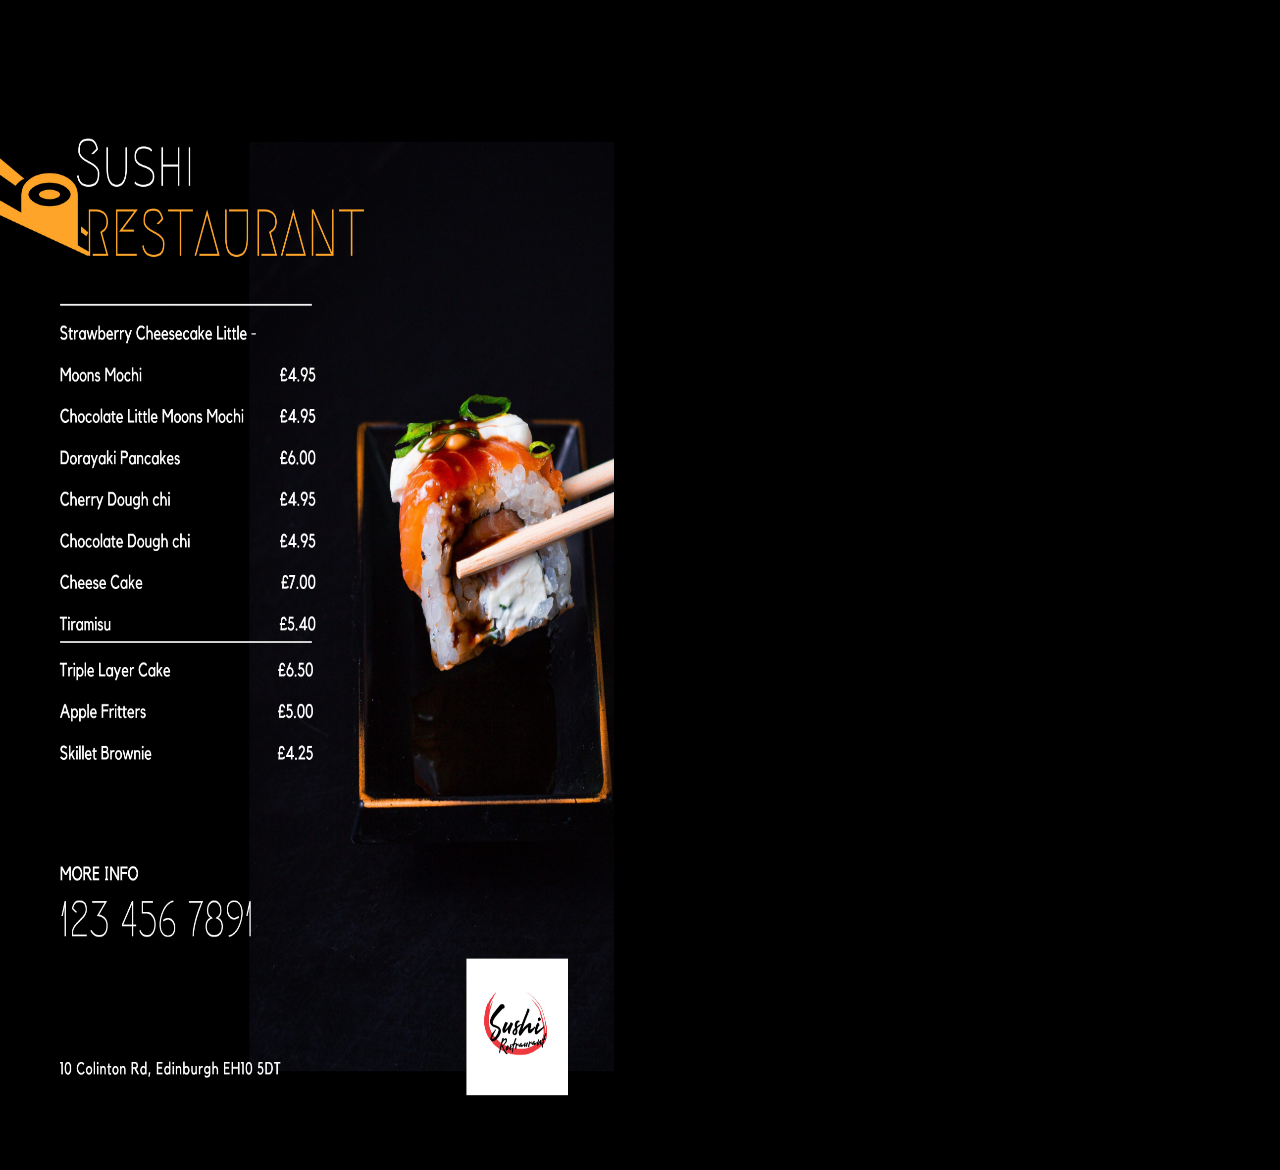
<file: dessert menu.html>
<!DOCTYPE html>
<html lang="en">
<head>
    <meta charset="UTF-8">
    <meta name="viewport" content="width=device-width, initial-scale=1.0">
    <title>Dessert Menu</title>
    <link rel="stylesheet" href="styles.css">
    <style>
        body {
            width: 80%;
            min-height: 80vh;
            background-color: black;
            position:absolute
        }
    </style>
</head>
<body>
    <div class="dessert menu">
        <img src="desserts menu.jpg" alt="dessert menu" width="100%" height="100%">
        </div>
</body>
</html>
</file>
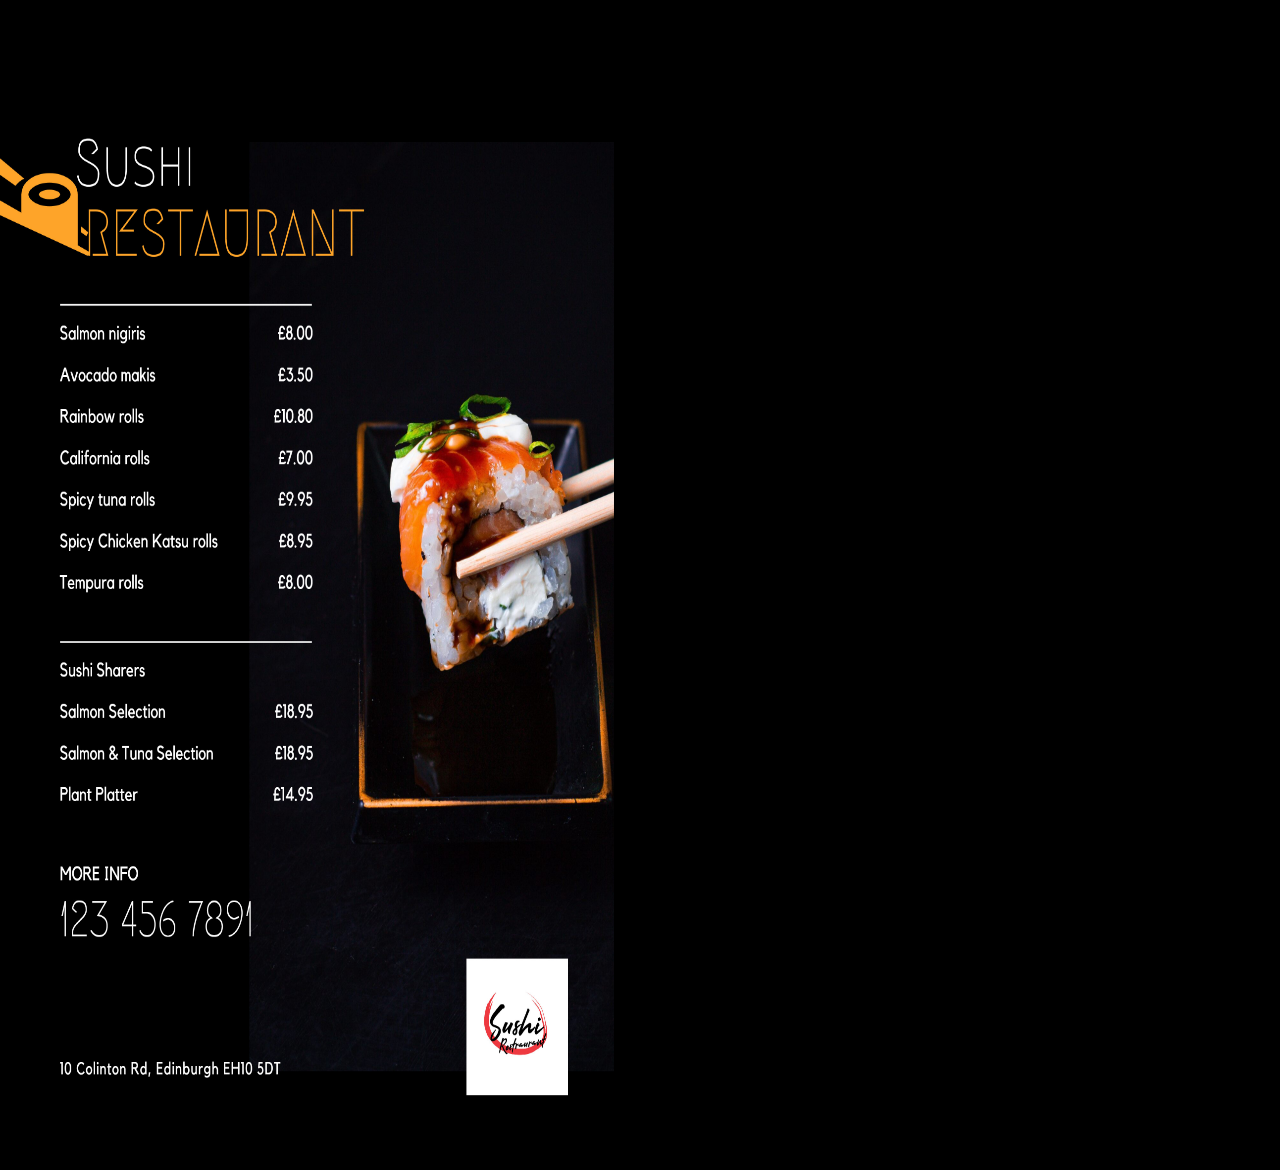
<file: dinner menu.html>
<!DOCTYPE html>
<html lang="en">
<head>
    <meta charset="UTF-8">
    <meta name="viewport" content="width=device-width, initial-scale=1.0">
    <title>Dinner Menu</title>
    <link rel="stylesheet" href="styles.css">
    <style>
        body {
            width: 80%;
            min-height: 80vh;
            background-color: black;
            position:absolute
        }
    </style>
</head>
<body>
    <div class="dinner menu">
        <img src="dinner menu.jpg" alt="dinner menu" width="100%" height="100%">
        </div>
</body>
</html>
</file>
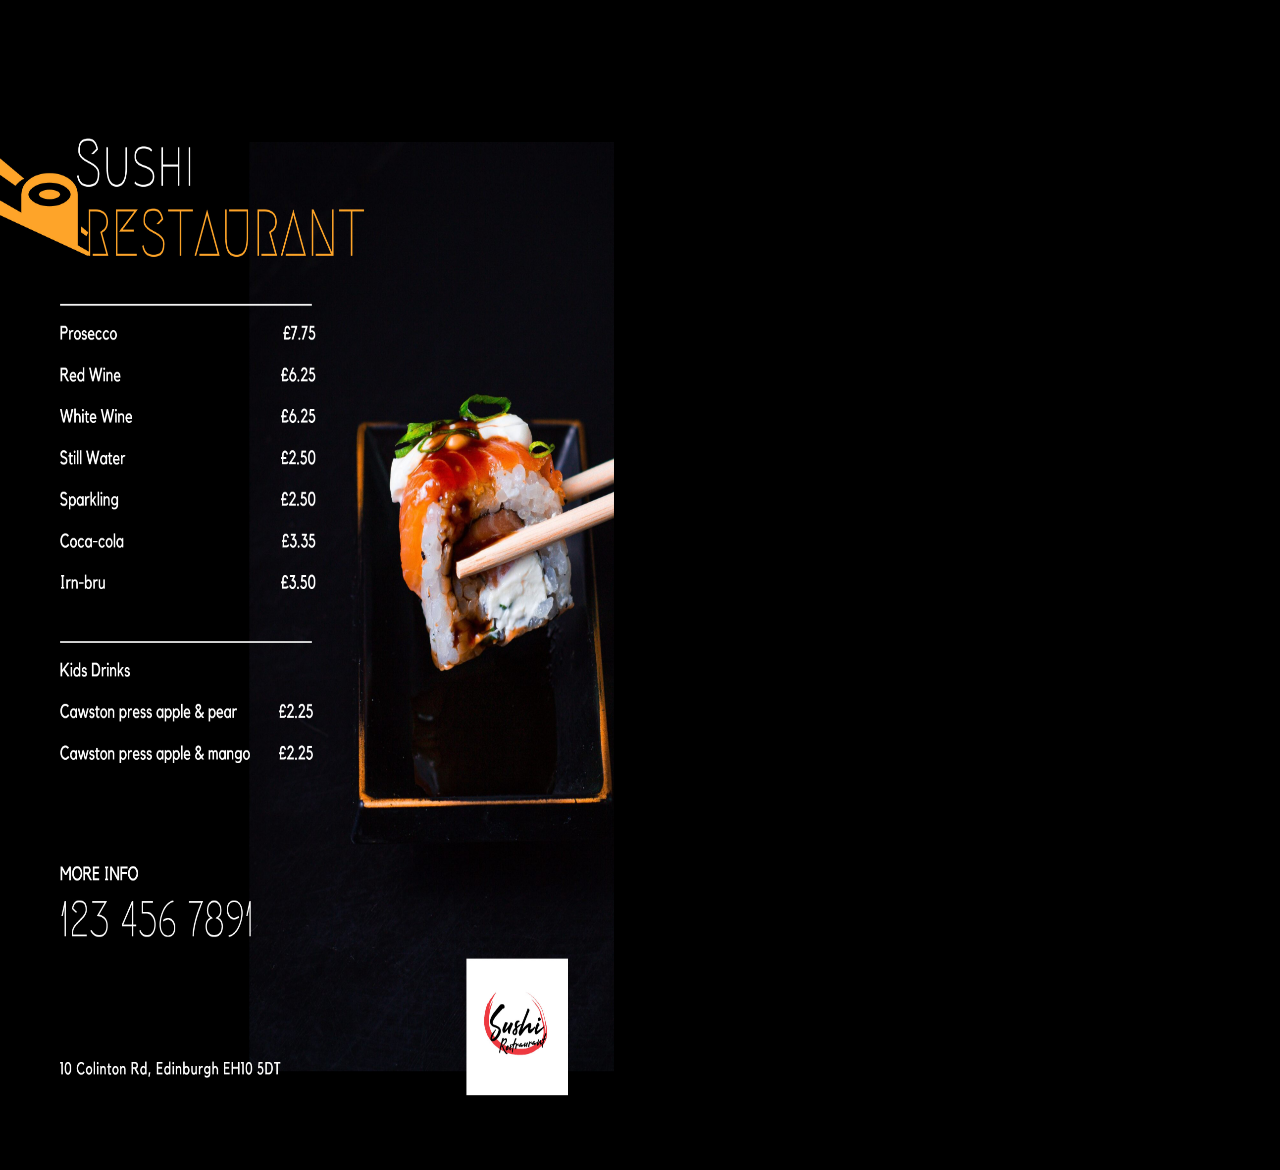
<file: drinks menu.html>
<!DOCTYPE html>
<html lang="en">
<head>
    <meta charset="UTF-8">
    <meta name="viewport" content="width=device-width, initial-scale=1.0">
    <title>Drinks Menu</title>
    <link rel="stylesheet" href="styles.css">
    <style>
        body {
            width: 80%;
            min-height: 80vh;
            background-color: black;
            position:absolute
        }
    </style>
</head>
<body>
    <div class="drinks menu">
        <img src="drinks menu.jpg" alt="drinks menu" width="100%" height="100%">
        </div>
</body>
</html>
</file>
<file: styles.css>
*{
    margin: 0;
    padding: 0;
    box-sizing: border-box;
}
/* header started */
.header{
    width: 100%;
    height: 100px;
    display: flex;
    flex-direction: row;
    justify-content: center;
    align-items: center;
    background-color: #ffffff;
}
.header-section{
    width: calc(100% / 3);
    height: 100%;
    display: flex;
    flex-direction: row;
    justify-content: center;
    align-items: center;
}
.header-section a{
    text-decoration: none;
    text-transform: capitalize;
    color: #282828;
    font-size: 17px;
    font-weight: 600;
    font-family: 'Assistant', sans-serif;
    transition: all 0.5s;
}
.header-section a:hover{
    color: #ff0000;
}
.header-left a:first-child{
    color: #282828;
}
.header-left,
.header-right{
    width: 100%;
    height: 100%;
    display: flex;
    flex-direction: row;
    justify-content: center;
    align-items: center;
    gap: 30px;
}
.header-center{
    width: 100%;
    height: 100%;
    display: flex;
    flex-direction: column;
    justify-content: center;
    align-items: center;
}
.header-center::after{
    content: " ";
    width: 180px;
    height: 180px;
    background-color: #ffffff;
    position: absolute;
    border-radius: 50%;
    z-index: -1;
}
/* header finished */
/* introduction started */
.introduction{
    width: 100%;
    min-height: 100vh;
    display: flex;
    flex-direction: column;
    justify-content: center;
    align-items: center;
}
.introduction img{
    width: 100%;
    min-height: 100vh;
    position: absolute;
    z-index: -2;
}
.introduction-content{
    width: 80%;
    height: 400px;
    display: flex;
    flex-direction: column;
    justify-content: center;
    align-items: center;
    text-align: center;
}
.heading{
    font-size: 100px;
    font-family: 'Kaushan Script', cursive;
    color: #ffffff;
}
.heading span:nth-child(2){
    color: #ff0000;
}
.desc{
    color: #ffffff;
    font-size: 17px;
    font-weight: 400;
    font-family: 'Poppins', sans-serif;
}
.btn{
    font-size: 17px;
    font-family: 'Assistant', sans-serif;
    text-decoration: none;
    text-transform: capitalize;
    color: #ffffff;
    background-color: #ff0000;
    padding: 17px 45px;
    margin-top: 50px;
    border-radius: 40px;
    transition: all 0.5s;
}
.btn:hover{
    color: #ff0000;
    background-color: #fff;
}
/* introduction finished */
/* meal section started */
.meal-container{
    width: 100%;
    height: 500px;
    background-color: #F8F8F8;
    display: flex;
    flex-direction: row;
    justify-content: center;
    align-items: center;
    gap: 30px;
}
.meal{
    width: 250px;
    height: 250px;
    border-radius: 6px;
    background-color: #fff;
    color: #282828;
    box-shadow: 0px 0px 20px 0px rgba(0, 0, 0, 0.05);
    position: relative;
    overflow: hidden;
    display: flex;
    flex-direction: column;
    justify-content: center;
    align-items: center;
    gap: 30px;
    border-bottom: 6px solid transparent;
    transition: all 0.3s;
}
.meal:hover{
    border-bottom-color: #f40000;
}
.meal-name{
    font-size: 24px;
    font-weight: 500;
    font-family: 'Assistant', sans-serif;
}
/* meal section finished */
/* offers section started */
.offers{
    width: 100%;
    min-height: 100vh;
    background-color: #fff;
    display: flex;
    flex-direction: column;
    justify-content: flex-start;
    align-items: center;
    gap: 30px;
    padding: 6%;
}
.offers-heading1{
    color: #F40000;
    font-family: "Kaushan Script", Sans-serif;
    font-size: 28px;
    font-weight: 400;
}
.offers-heading2{
    color: #282828;
    font-family: "Assistant", Sans-serif;
    font-size: 46px;
    font-weight: bold;
    text-transform: capitalize;
    margin-bottom: 50px;
}
.discount-container{
    width: 100%;
    height: 400px;
    display: flex;
    flex-direction: row;
    justify-content: center;
    align-items: center;
    gap: 30px;
}
.discount-card{
    width: 30%;
    height: 100%;
    display: flex;
    flex-direction: column;
    justify-content: space-between;
    align-items: center;
    position: relative;
}
.offer-name{
    color: #282828;
    font-family: "Assistant", Sans-serif;
    font-size: 22px;
    font-weight: 600;
    text-transform: capitalize;
}
.offer-description{
    width: 100%;
    padding: 50px;
    text-align: center;
    color: #797979;
    font-family: "Assistant", Sans-serif;
    font-size: 17px;
    background-color: #F8F8F8;
    border-radius: 6px;
}
.off{
    font-family: "Assistant", Sans-serif;
    font-size: 17px;
    font-weight: bold;
    line-height: 1.2em;
    color: #fff;
    background-color: #f40000;
    word-wrap: break-word;
    text-align: center;
    width: 65px;
    height: 65px;
    border-radius: 50%;
    position: absolute;
    top: 0;
    right: 0;
    display: flex;
    flex-direction: column;
    justify-content: center;
    align-items: center;
}
/* offers section finished */
/* menu section started */
.menu-container{
    width: 100%;
    min-height: 180vh;
    background-image: url("images/menu-bg.jpeg");
    background-repeat: no-repeat;
    background-size: cover;
    display: flex;
    flex-direction: column;
    justify-content: center;
    align-items: center;
    gap: 10px;
}
.menu-heading1{
    color: #F40000;
    font-family: "Kaushan Script", Sans-serif;
    font-size: 28px;
    font-weight: 400;
}
.menu-heading2{
    color: #fff;
    font-family: "Assistant", Sans-serif;
    font-size: 46px;
    font-weight: bold;
    text-transform: capitalize;
    margin-bottom: 100px;
}
.menu{
    width: 60%;
    height: 130vh;
    background-color: #fff;
    display: flex;
    flex-direction: column;
    justify-content: center;
    align-items: center;
}
.menu-content{
    width: 80%;
    height: 25%;
    padding: 2%;
    border-bottom: 1px solid #eee;
    display: flex;
    flex-direction: row;
    justify-content: center;
    align-items: center;
    gap: 50px;
}
.food-content{
    width: 70%;
    height: 100%;
    display: flex;
    flex-direction: column;
    justify-content:center;   
}
.food-name{
    margin-bottom: 12px;
    color: #282828;
    font-family: "Assistant", Sans-serif;
    font-size: 24px;
    font-weight: 600;
}
.food-description{
    color: #797979;
    font-family: "Assistant", Sans-serif;
    font-size: 17px;
}
.food-cost{
    color: #f40000;
    font-size: 20px;
    font-weight: 600;
    font-family: "Assistant", Sans-serif;
    margin-top: 12px;
}
/* menu section finished */
/* reservation section started */
.reservation-container{
    width: 100%;
    min-height: 100vh;
    background-image: url("images/menu-bg.jpeg");
    background-repeat: no-repeat;
    background-size: cover;
    display: flex;
    flex-direction: column;
    justify-content: center;
    align-items: center;
    gap: 10px;
}
.reservation-content{
    width: 80%;
    height:90vh ;
    background-color: #fff;
    display: flex;
    flex-direction: row;
    justify-content: flex-start;
}
.time-container{
    width: 35%;
    height: 100%;
    background-color: #F40000;
    display: flex;
    flex-direction: column;
    justify-content: center;
    align-items: center;
}
.times{
    width: 80%;
    height: 80%;
    border: 1px solid #bbb;
    display: flex;
    flex-direction: column;
    justify-content: center;
    align-items: center;
    gap: 10px;
}
.time-section{
    width: 100%;
    height: 20%;
    text-align: center;
    display: flex;
    flex-direction: column;
    justify-content: center;
    align-items: center;
    gap: 5px;
}
.time{
    color: #000;
    font-family: "Kaushan Script",sans-serif;
    font-size: 28px;
    font-weight: 400;
    text-transform: capitalize;
}
.open{
    color: #F8F8F8;
    font-family: "Assistant",sans-serif;
    font-size: 46px;
    font-weight: bold;
    text-transform: capitalize;
    margin-bottom: 80px;
}
.day{
    color: #000;
    text-transform: uppercase;
    font-family: "Assistant",sans-serif;
    font-weight: bold;
    margin-bottom: 12px;
}
.hour{
    color: #F8F8F8;
    font-family: "Assistant",sans-serif;
    font-size: 17px;
}
.phone{
    color: #fff;
    font-family: "Assistant",sans-serif;
    font-size: 20px;
    font-weight: bold;
}
.booking-container{
    width: 65%;
    height: 100%;
    display: flex;
    flex-direction: column;
    justify-content: center;
    align-items: center;
    gap: 10px;
}
.booking-heading1{
    color: #F40000;
    font-family: "Kaushan Script",sans-serif;
    font-size: 38px;
    font-weight: 400;
    text-transform: capitalize;
}
.booking-heading2{
    color: #000;
    font-family: "Assistant",sans-serif;
    font-size: 62px;
    font-weight: bold;
    text-transform: capitalize;
    margin-bottom: 80px;
}
.form-container{
    width: 90%;
    height: 150px;
    display: flex;
    flex-direction: row;
    justify-content: flex-start;
    align-items: center;
    align-content: center;
    flex-wrap: wrap;
    gap: 30px;
}
.book-input{
    width: calc(100% / 3 - 20px);
    height: 30px;
    padding:20px 0;
    color: #797979;
    border: none;
    border-bottom: 1px solid #282828;
}
.book-input::placeholder{
    color: #797979;
    font-size: 17px;
}
/* reservation section finished */
/* contact section started */
.contact-container{
    width: 100%;
    min-height: 100vh;
    display: flex;
    flex-direction: column;
    justify-content: center;
    align-items: center;
}
.contact-content {
    width: 50%;
    height: 100%;
}
.contact-heading{
    color: #000;
    font-family: "Assistant",sans-serif;
    font-size: 62px;
    font-weight: bold;
    text-transform: capitalize;
    margin-bottom: 40px;
}
.contact-content form{
    width: 100%;
    height: 100%;
    display: flex;
    flex-direction: column;
    justify-content: flex-start;
    gap: 5px;
}
.contact-content label{
    color: #282828;
    font-size: 17px;
    font-family: "Assistant",sans-serif;
    text-transform: capitalize;
    margin-bottom: 12px;
}
.contact-content sup{
    color: #F40000;
}
.contact-input{
    border: none;
    border: 1px solid #ddd;
    background-color: #eee;
    padding: 20px 0;
}
.btn-send{
    width: 110px;
    height: 50px;
    border: none;
    background-color: #F40000;
    color: #F8F8F8;
    font-size: 18px;
    padding: 10px 20px;
    text-align: center;
    text-transform: capitalize;
    margin-top: 12px;
}
/* contact section finished */
/* location section started */
.location-container{
    width: 100%;
    min-height: 100vh;
    display: flex;
    flex-direction: column;
    justify-content: center;
    align-items: center;
}
.location-content {
    width: 50%;
    height: 100%;
}
.location-heading{
    color: #000;
    font-family: "Assistant",sans-serif;
    font-size: 62px;
    font-weight: bold;
    text-transform: capitalize;
    margin-bottom: 40px;
}
/* about us section started */
.aboutus-container{
    width: 100%;
    min-height: 100vh;
    display: flex;
    flex-direction: column;
    justify-content: center;
    align-items: center;
}
.aboutus-content {
    width: 50%;
    height: 100%;
    font-family: "Assistant" ,sans-serif;
    font-size: 16px;
    font-weight: bold;
    color:#ffffff
       
}
.aboutus-heading{
    color: #ffffff;
    font-family: "Assistant",sans-serif;
    font-size: 62px;
    font-weight: bold;
    text-transform: capitalize;
    margin-bottom: 40px;
}
</file>
